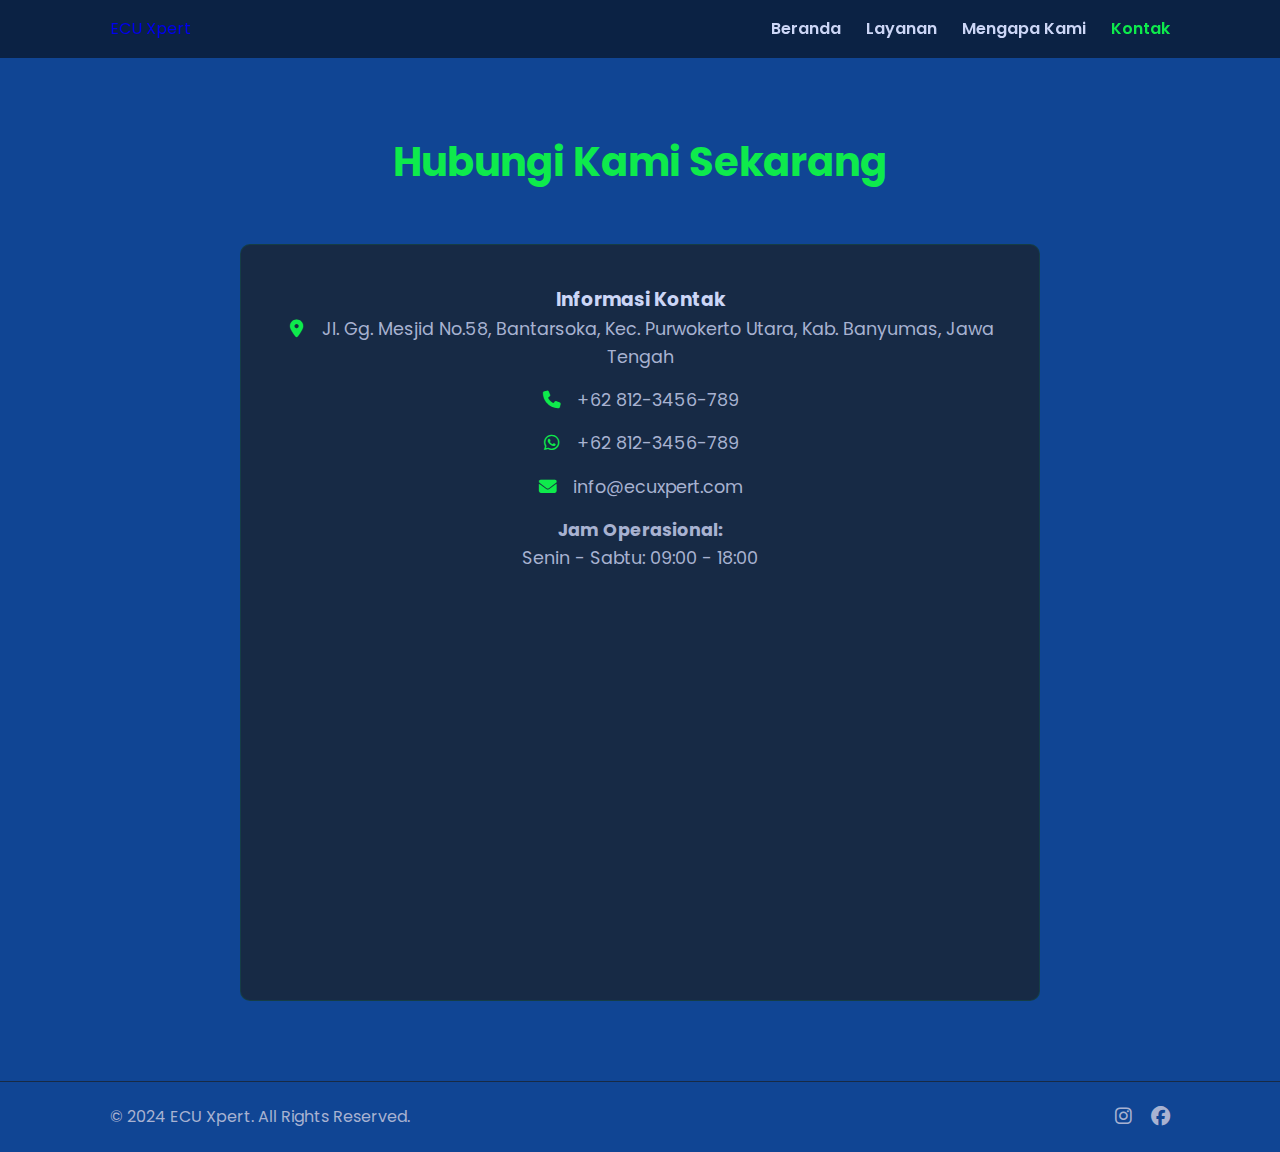
<file: kontak.html>
<!DOCTYPE html>
<html lang="id">
<head>
    <meta charset="UTF-8">
    <meta name="viewport" content="width=device-width, initial-scale=1.0">
    <title>Kontak - ECU Xpert</title>
    <link rel="stylesheet" href="style.css">
    <link rel="preconnect" href="https://fonts.googleapis.com">
    <link rel="preconnect" href="https://fonts.gstatic.com" crossorigin>
    <link href="https://fonts.googleapis.com/css2?family=Poppins:wght@400;600;700&display=swap" rel="stylesheet">
    <link rel="stylesheet" href="https://cdnjs.cloudflare.com/ajax/libs/font-awesome/6.4.0/css/all.min.css">
</head>
<body>

    <header>
        <div class="container">
            <a href="index.html" class="logo">ECU Xpert</a>
            <nav class="nav-links">
                <ul>
                    <li><a href="index.html">Beranda</a></li>
                    <li><a href="layanan.html">Layanan</a></li>
                    <li><a href="mengapa-kami.html">Mengapa Kami</a></li>
                    <li><a href="kontak.html" class="active">Kontak</a></li>
                </ul>
            </nav>
            <div class="hamburger">
                <span></span>
                <span></span>
                <span></span>
            </div>
        </div>
    </header>

    <main>
        <section class="section-padding">
            <div class="container fade-in">
                <h2>Hubungi Kami Sekarang</h2>
                <!-- Kontainer ini sekarang hanya berisi info kontak -->
                <div class="contact-wrapper">
                    <div class="contact-info">
                        <h3>Informasi Kontak</h3>
                        <p><i class="fas fa-map-marker-alt"></i> Jl. Gg. Mesjid No.58, Bantarsoka, Kec. Purwokerto Utara, Kab. Banyumas, Jawa Tengah</p>
                        <p><i class="fas fa-phone"></i> <a href="tel:+628123456789">+62 812-3456-789</a></p>
                        <p><i class="fab fa-whatsapp"></i> <a href="https://wa.me/628123456789" target="_blank">+62 812-3456-789</a></p>
                        <p><i class="fas fa-envelope"></i> info@ecuxpert.com</p>
                        <p><strong>Jam Operasional:</strong><br>Senin - Sabtu: 09:00 - 18:00</p>
                        
                        <div class="map">
                            <iframe src="https://www.google.com/maps/embed?pb=!1m18!1m12!1m3!1d3953.839411842941!2d109.2505752!3d-7.4192766!2m3!1f0!2f0!3f0!3m2!1i1024!2i768!4f13.1!3m3!1m2!1s0x2e655dfd2f22a485%3A0xb1a64b29207a6a43!2sService%20ECU%20Mobil%20(%20EcuXpert%20)!5e0!3m2!1sid!2sid!4v1678886400000!5m2!1sid!2sid" allowfullscreen="" loading="lazy" referrerpolicy="no-referrer-when-downgrade"></iframe>
                        </div>
                    </div>
                </div>
            </div>
        </section>
    </main>

    <footer>
        <div class="container">
            <p>&copy; 2024 ECU Xpert. All Rights Reserved.</p>
            <div class="social-links">
                <a href="#"><i class="fab fa-instagram"></i></a>
                <a href="#"><i class="fab fa-facebook"></i></a>
            </div>
        </div>
    </footer>

    <script src="script.js"></script>
</body>
</html>
</file>
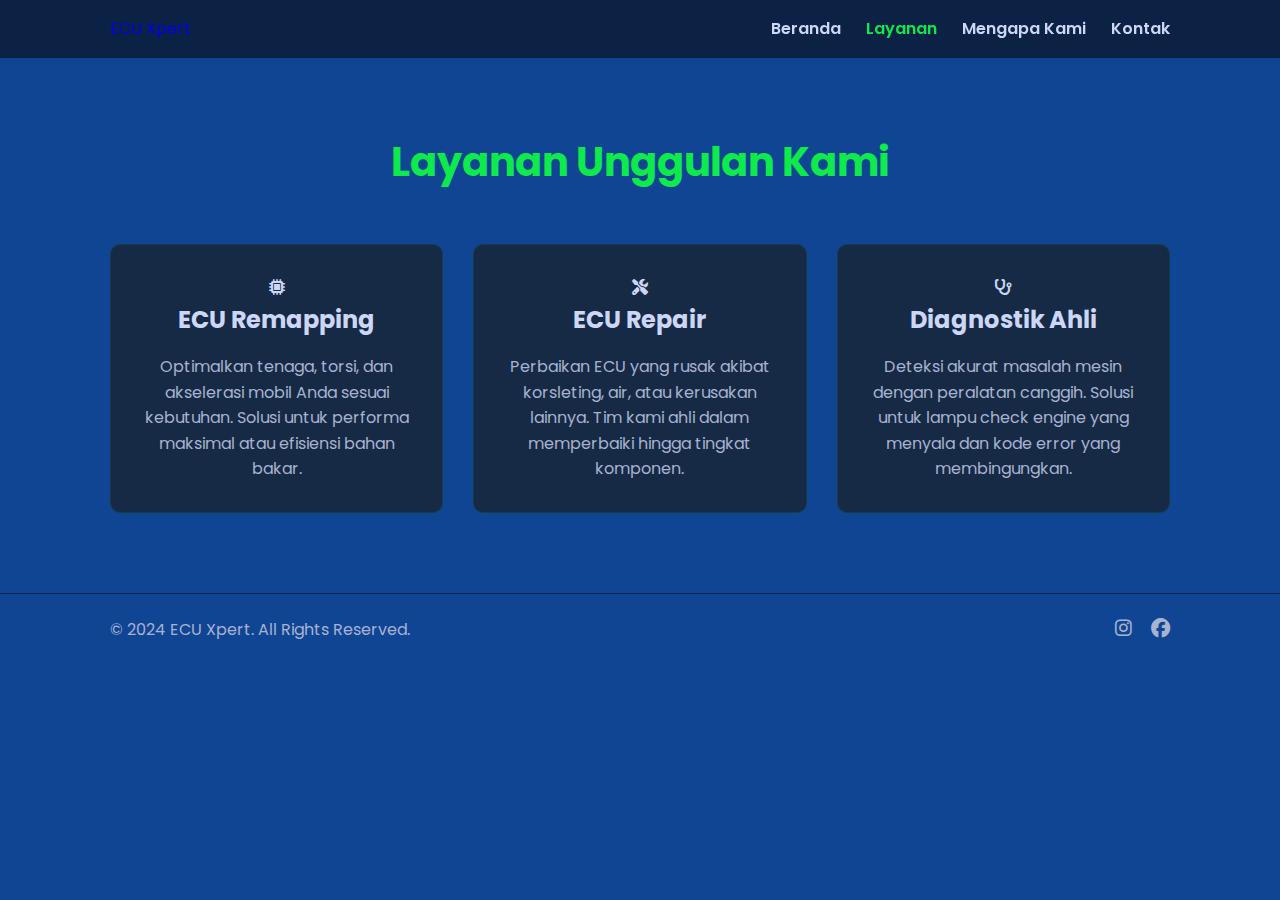
<file: layanan.html>
<!DOCTYPE html>
<html lang="id">
<head>
    <meta charset="UTF-8">
    <meta name="viewport" content="width=device-width, initial-scale=1.0">
    <title>Layanan - ECU Xpert</title>
    <link rel="stylesheet" href="style.css">
    <link rel="preconnect" href="https://fonts.googleapis.com">
    <link rel="preconnect" href="https://fonts.gstatic.com" crossorigin>
    <link href="https://fonts.googleapis.com/css2?family=Poppins:wght@400;600;700&display=swap" rel="stylesheet">
    <link rel="stylesheet" href="https://cdnjs.cloudflare.com/ajax/libs/font-awesome/6.4.0/css/all.min.css">
</head>
<body>

    <header>
        <div class="container">
            <a href="index.html" class="logo">ECU Xpert</a>
            <nav class="nav-links">
                <ul>
                    <li><a href="index.html">Beranda</a></li>
                    <li><a href="layanan.html" class="active">Layanan</a></li>
                    <li><a href="mengapa-kami.html">Mengapa Kami</a></li>
                    <li><a href="kontak.html">Kontak</a></li>
                </ul>
            </nav>
            <div class="hamburger">
                <span></span>
                <span></span>
                <span></span>
            </div>
        </div>
    </header>

    <main>
        <section class="section-padding">
            <div class="container fade-in">
                <h2>Layanan Unggulan Kami</h2>
                <div class="services-grid">
                    <div class="service-card">
                        <i class="fas fa-microchip"></i>
                        <h3>ECU Remapping</h3>
                        <p>Optimalkan tenaga, torsi, dan akselerasi mobil Anda sesuai kebutuhan. Solusi untuk performa maksimal atau efisiensi bahan bakar.</p>
                    </div>
                    <div class="service-card">
                        <i class="fas fa-tools"></i>
                        <h3>ECU Repair</h3>
                        <p>Perbaikan ECU yang rusak akibat korsleting, air, atau kerusakan lainnya. Tim kami ahli dalam memperbaiki hingga tingkat komponen.</p>
                    </div>
                    <div class="service-card">
                        <i class="fas fa-stethoscope"></i>
                        <h3>Diagnostik Ahli</h3>
                        <p>Deteksi akurat masalah mesin dengan peralatan canggih. Solusi untuk lampu check engine yang menyala dan kode error yang membingungkan.</p>
                    </div>
                </div>
            </div>
        </section>
    </main>

    <footer>
        <div class="container">
            <p>&copy; 2024 ECU Xpert. All Rights Reserved.</p>
            <div class="social-links">
                <a href="#"><i class="fab fa-instagram"></i></a>
                <a href="#"><i class="fab fa-facebook"></i></a>
            </div>
        </div>
    </footer>

    <script src="script.js"></script>
</body>
</html>
</file>
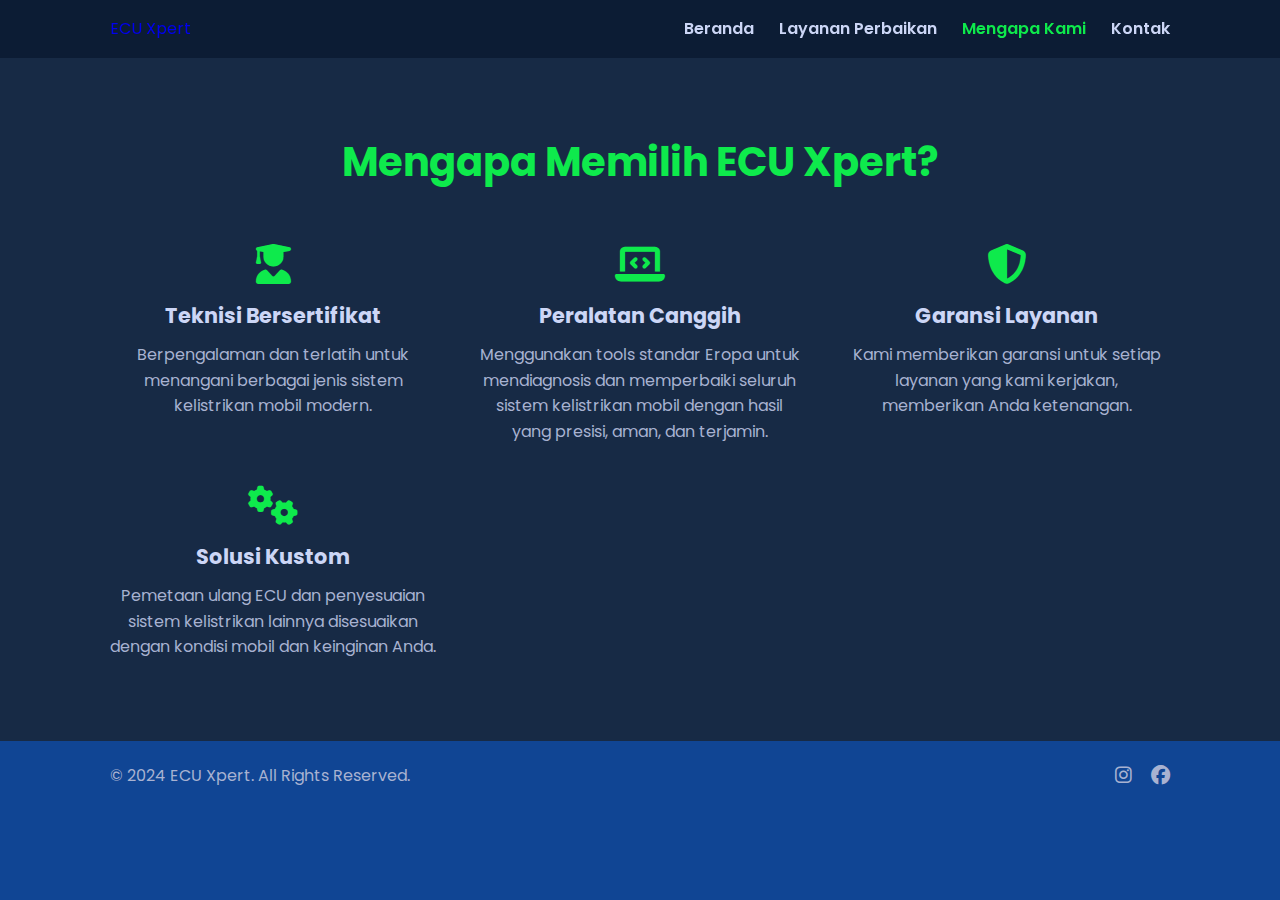
<file: mengapa-kami.html>
<!DOCTYPE html>
<html lang="id">
<head>
    <meta charset="UTF-8">
    <meta name="viewport" content="width=device-width, initial-scale=1.0">
    <title>Mengapa Kami - ECU Xpert</title>
    <meta name="description" content="Temukan alasan mempercayai ECU Xpert: teknisi bersertifikat, peralatan canggih, garansi layanan, dan solusi kustom untuk semua kebutuhan perbaikan kelistrikan mobil Anda.">
    <link rel="stylesheet" href="style.css">
    <link rel="preconnect" href="https://fonts.googleapis.com">
    <link rel="preconnect" href="https://fonts.gstatic.com" crossorigin>
    <link href="https://fonts.googleapis.com/css2?family=Poppins:wght@400;600;700&display=swap" rel="stylesheet">
    <link rel="stylesheet" href="https://cdnjs.cloudflare.com/ajax/libs/font-awesome/6.4.0/css/all.min.css">
</head>
<body>

    <header>
        <div class="container">
            <a href="index.html" class="logo">ECU Xpert</a>
            <nav class="nav-links">
                <ul>
                    <li><a href="index.html">Beranda</a></li>
                    <li><a href="layanan.html">Layanan Perbaikan</a></li>
                    <li><a href="mengapa-kami.html" class="active">Mengapa Kami</a></li>
                    <li><a href="kontak.html">Kontak</a></li>
                </ul>
            </nav>
            <div class="hamburger">
                <span></span>
                <span></span>
                <span></span>
            </div>
        </div>
    </header>

    <main>
        <section class="section-padding bg-dark">
            <div class="container fade-in">
                <h2>Mengapa Memilih ECU Xpert?</h2>
                <div class="why-us-grid">
                    <div class="why-us-item">
                        <i class="fas fa-user-graduate"></i>
                        <h4>Teknisi Bersertifikat</h4>
                        <p>Berpengalaman dan terlatih untuk menangani berbagai jenis sistem kelistrikan mobil modern.</p>
                    </div>
                    <div class="why-us-item">
                        <i class="fas fa-laptop-code"></i>
                        <h4>Peralatan Canggih</h4>
                        <p>Menggunakan tools standar Eropa untuk mendiagnosis dan memperbaiki seluruh sistem kelistrikan mobil dengan hasil yang presisi, aman, dan terjamin.</p>
                    </div>
                    <div class="why-us-item">
                        <i class="fas fa-shield-alt"></i>
                        <h4>Garansi Layanan</h4>
                        <p>Kami memberikan garansi untuk setiap layanan yang kami kerjakan, memberikan Anda ketenangan.</p>
                    </div>
                    <div class="why-us-item">
                        <i class="fas fa-cogs"></i>
                        <h4>Solusi Kustom</h4>
                        <p>Pemetaan ulang ECU dan penyesuaian sistem kelistrikan lainnya disesuaikan dengan kondisi mobil dan keinginan Anda.</p>
                    </div>
                </div>
            </div>
        </section>
    </main>

    <footer>
        <div class="container">
            <p>&copy; 2024 ECU Xpert. All Rights Reserved.</p>
            <div class="social-links">
                <a href="https://www.instagram.com/ecu.xpert?utm_source=ig_web_button_share_sheet&igsh=MXdpOGpqYWxvdDh0MQ=="><i class="fab fa-instagram"></i></a>
                <a href="https://www.facebook.com/share/1AH2q4ag5m/"><i class="fab fa-facebook"></i></a>
            </div>
        </div>
    </footer>

    <script src="script.js"></script>
</body>
</html>
</file>
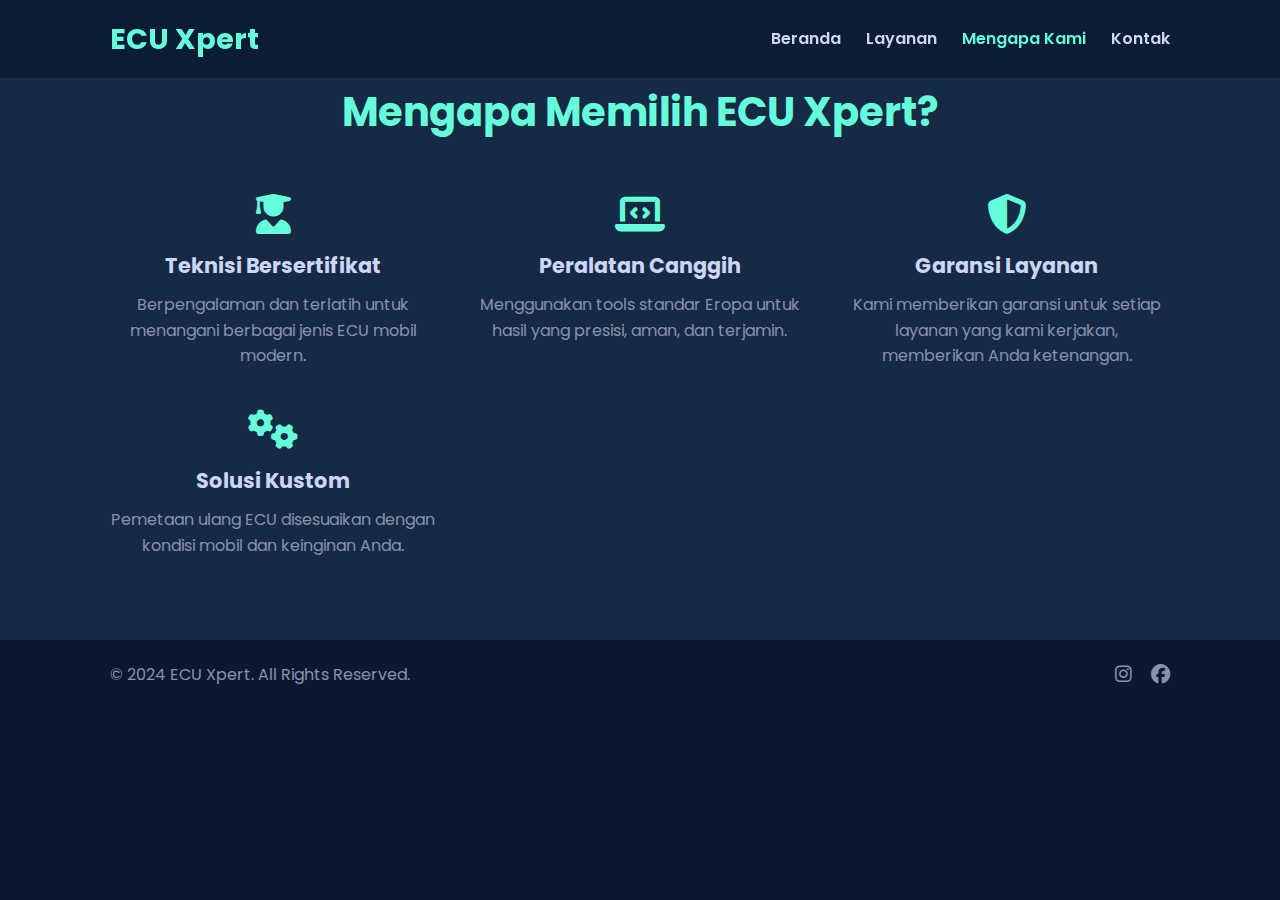
<file: ecu xpert/mengapa-kami.html>
<!DOCTYPE html>
<html lang="id">
<head>
    <meta charset="UTF-8">
    <meta name="viewport" content="width=device-width, initial-scale=1.0">
    <title>Mengapa Kami - ECU Xpert</title>
    <link rel="stylesheet" href="style.css">
    <link rel="preconnect" href="https://fonts.googleapis.com">
    <link rel="preconnect" href="https://fonts.gstatic.com" crossorigin>
    <link href="https://fonts.googleapis.com/css2?family=Poppins:wght@400;600;700&display=swap" rel="stylesheet">
    <link rel="stylesheet" href="https://cdnjs.cloudflare.com/ajax/libs/font-awesome/6.4.0/css/all.min.css">
</head>
<body>

    <header>
        <div class="container">
            <a href="index.html" class="logo">ECU Xpert</a>
            <nav class="nav-links">
                <ul>
                    <li><a href="index.html">Beranda</a></li>
                    <li><a href="layanan.html">Layanan</a></li>
                    <li><a href="mengapa-kami.html" class="active">Mengapa Kami</a></li>
                    <li><a href="kontak.html">Kontak</a></li>
                </ul>
            </nav>
            <div class="hamburger">
                <span></span>
                <span></span>
                <span></span>
            </div>
        </div>
    </header>

    <main>
        <section class="section-padding bg-dark">
            <div class="container fade-in">
                <h2>Mengapa Memilih ECU Xpert?</h2>
                <div class="why-us-grid">
                    <div class="why-us-item">
                        <i class="fas fa-user-graduate"></i>
                        <h4>Teknisi Bersertifikat</h4>
                        <p>Berpengalaman dan terlatih untuk menangani berbagai jenis ECU mobil modern.</p>
                    </div>
                    <div class="why-us-item">
                        <i class="fas fa-laptop-code"></i>
                        <h4>Peralatan Canggih</h4>
                        <p>Menggunakan tools standar Eropa untuk hasil yang presisi, aman, dan terjamin.</p>
                    </div>
                    <div class="why-us-item">
                        <i class="fas fa-shield-alt"></i>
                        <h4>Garansi Layanan</h4>
                        <p>Kami memberikan garansi untuk setiap layanan yang kami kerjakan, memberikan Anda ketenangan.</p>
                    </div>
                    <div class="why-us-item">
                        <i class="fas fa-cogs"></i>
                        <h4>Solusi Kustom</h4>
                        <p>Pemetaan ulang ECU disesuaikan dengan kondisi mobil dan keinginan Anda.</p>
                    </div>
                </div>
            </div>
        </section>
    </main>

    <footer>
        <div class="container">
            <p>&copy; 2024 ECU Xpert. All Rights Reserved.</p>
            <div class="social-links">
                <a href="#"><i class="fab fa-instagram"></i></a>
                <a href="#"><i class="fab fa-facebook"></i></a>
            </div>
        </div>
    </footer>

    <script src="script.js"></script>
</body>
</html>
</file>
<file: style.css>
/* --- Global Styles & Variables --- */
:root {
    --primary-color: #0eea4c; /* Cyan/Green - Warna Aksen Utama */
    --secondary-color: #104594; /* Dark Blue - Warna Background Utama */
    --card-bg: #172a45; /* Lighter Blue - Warna Background Kartu/Form */
    --text-color: #ccd6f6; /* Soft White - Warna Teks Utama */
    --text-light: #a8b2d1; /* Muted Blue - Warna Teks Sekunder */
    --font-family: 'Poppins', sans-serif;
}

* {
    margin: 0;
    padding: 0;
    box-sizing: border-box;
}

html {
    scroll-behavior: smooth;
}

body {
    font-family: var(--font-family);
    background-color: var(--secondary-color);
    color: var(--text-color);
    line-height: 1.6;
}

.container {
    max-width: 1100px;
    margin: 0 auto;
    padding: 0 20px;
}

.section-padding {
    padding: 80px 0;
}

h2 {
    text-align: center;
    font-size: 2.5rem;
    margin-bottom: 50px;
    margin-top: 50px;
    color: var(--primary-color);
}

.bg-dark {
    background-color: var(--card-bg);
}

/* --- Header & Navigation --- */
header {
    background: rgba(10, 25, 47, 0.8);
    backdrop-filter: blur(10px);
    padding: 1rem 0;
    position: fixed;
    width: 100%;
    top: 0;
    z-index: 1000;
    transition: background 0.3s ease;
}

header .container {
    display: flex;
    justify-content: space-between;
    align-items: center;
}

.logo {
    display: flex;
    align-items: center;
    text-decoration: none;
}

.logo-img {
    height: 50px; /* Sesuaikan dengan kebutuhan */
    width: auto;
    max-width: 180px; /* Maksimal lebar logo */
    transition: transform 0.3s ease;
}

.logo:hover .logo-img {
    transform: scale(1.05);
}

.nav-links ul {
    display: flex;
    list-style: none;
}

.nav-links ul li {
    margin-left: 25px;
}

.nav-links a {
    color: var(--text-color);
    text-decoration: none;
    font-weight: 600;
    transition: color 0.3s ease;
}

.nav-links a:hover, .nav-links a.active {
    color: var(--primary-color);
}

.hamburger {
    display: none;
    flex-direction: column;
    cursor: pointer;
}

.hamburger span {
    width: 25px;
    height: 3px;
    background-color: var(--text-color);
    margin: 3px 0;
    transition: 0.3s;
}

/* Animasi hamburger menjadi 'X' saat menu aktif */
.hamburger.toggle span:nth-child(1) {
    transform: rotate(-45deg) translate(-5px, 6px);
}
.hamburger.toggle span:nth-child(2) {
    opacity: 0;
}
.hamburger.toggle span:nth-child(3) {
    transform: rotate(45deg) translate(-5px, -6px);
}

/* --- Hero Section --- */
.hero {
    height: 100vh;
    background: linear-gradient(rgba(10, 25, 47, 0.8), rgba(10, 25, 47, 0.8)), url('https://images.unsplash.com/photo-1617654112368-307921291f42?q=80&w=2070') no-repeat center center/cover;
    display: flex;
    justify-content: center;
    align-items: center;
    text-align: center;
    padding: 0 20px;
}

.hero-content h1 {
    font-size: 3.5rem;
    font-weight: 700;
    margin-bottom: 1rem;
    color: var(--text-color);
}

.hero-content p {
    font-size: 1.2rem;
    max-width: 600px;
    margin: 0 auto 2rem auto;
    color: var(--text-light);
}

.cta-buttons .btn {
    margin: 0 10px;
}

/* --- Buttons --- */
.btn {
    display: inline-block;
    padding: 15px 30px;
    text-decoration: none;
    border-radius: 5px;
    font-weight: 600;
    transition: all 0.3s ease;
    cursor: pointer;
    border: none;
}

.btn-primary {
    background-color: var(--primary-color);
    color: var(--secondary-color);
}

.btn-primary:hover {
    background-color: #0bc985; /* Warna hijau yang sedikit lebih gelap */
    transform: translateY(-2px);
}

.btn-secondary {
    background-color: transparent;
    color: var(--text-color);
    border: 2px solid var(--primary-color);
}

.btn-secondary:hover {
    background-color: var(--primary-color);
    color: var(--secondary-color);
}

/* --- Services Section --- */
.services-grid {
    display: grid;
    grid-template-columns: repeat(auto-fit, minmax(300px, 1fr));
    gap: 30px;
}

.service-card {
    background: var(--card-bg);
    padding: 30px;
    border-radius: 10px;
    text-align: center;
    transition: transform 0.3s ease, box-shadow 0.3s ease;
    border: 1px solid rgba(14, 234, 76, 0.1);
}

.service-card:hover {
    transform: translateY(-10px);
    box-shadow: 0 10px 20px rgba(14, 234, 76, 0.2);
}

/* Cari kode .service-card i di style.css dan ganti dengan ini */
.service-card img {
    width: 240px;       /* Atur lebar gambar */
    height: 180px;      /* Atur tinggi gambar agar seragam */
    object-fit: contain; /* Mencegah gambar terdistorsi */
    margin-bottom: 10px;
    /* Tidak perlu 'color' atau 'font-size' lagi */
}

.service-card h3 {
    font-size: 1.5rem;
    margin-bottom: 15px;
    color: var(--text-color);
}

.service-card p {
    color: var(--text-light);
}

/* --- Why Us Section --- */
.why-us-grid {
    display: grid;
    grid-template-columns: repeat(auto-fit, minmax(250px, 1fr));
    gap: 40px;
    text-align: center;
}

.why-us-item i {
    font-size: 2.5rem;
    color: var(--primary-color);
    margin-bottom: 15px;
}

.why-us-item h4 {
    font-size: 1.3rem;
    margin-bottom: 10px;
    color: var(--text-color);
}

.why-us-item p {
    color: var(--text-light);
}

/* --- Contact Section --- */
.contact-wrapper {
    display: grid;
    grid-template-columns: 1fr;
    max-width: 800px;
    margin: 0 auto;
    text-align: center;
}

.contact-info {
    background: var(--card-bg);
    padding: 40px;
    border-radius: 10px;
    border: 1px solid rgba(14, 234, 76, 0.1);
}

.contact-info p, .contact-info a {
    color: var(--text-light);
    margin-bottom: 15px;
    text-decoration: none;
    font-size: 1.1rem;
}

.contact-info a:hover {
    color: var(--primary-color);
}

.contact-info i {
    color: var(--primary-color);
    margin-right: 10px;
    width: 20px;
}

.map {
    margin-top: 30px;
    border-radius: 10px;
    overflow: hidden;
}

.map iframe {
    width: 100%;
    height: 350px;
    border: 0;
}

/* --- Profil & Dokumentasi --- */
.profile-content {
    text-align: center;
    max-width: 800px;
    margin: 0 auto 80px auto;
}

.profile-content p {
    font-size: 1.1rem;
    color: var(--text-light);
    margin-bottom: 30px;
}

.gallery-title {
    text-align: center;
    font-size: 2rem;
    margin-bottom: 40px;
    color: var(--text-color);
}

.documentation-gallery {
    display: grid;
    grid-template-columns: repeat(3, 1fr);
    gap: 25px;
}

.documentation-gallery figure {
    margin: 0;
    overflow: hidden;
    border-radius: 10px;
    box-shadow: 0 5px 20px rgba(0, 0, 0, 0.3);
    transition: transform 0.3s ease, box-shadow 0.3s ease;
    cursor: pointer;
}

.documentation-gallery figure:hover {
    transform: scale(1.03);
    box-shadow: 0 8px 25px rgba(14, 234, 76, 0.2);
}

.documentation-gallery img {
    width: 100%;
    height: 250px;
    object-fit: cover;
    display: block;
}

/* --- Video Gallery --- */
.video-wrapper {
  display: flex;
  justify-content: center;
  align-items: flex-start;
  flex-wrap: wrap;
  gap: 20px;
}

/* Gaya utama embed IG */
.video-wrapper blockquote.instagram-media {
  width: 45% !important;
  max-width: 400px !important;
  aspect-ratio: 9 / 16;
  overflow: hidden;
  border-radius: 20px;
  box-shadow: 0 5px 20px rgba(0, 0, 0, 0.3);
  margin: 0 auto !important;
}

/* Paksa isi penuh tanpa ruang putih */
.video-wrapper blockquote.instagram-media iframe {
  width: 100% !important;
  height: 100% !important;
  object-fit: cover;
  border: none;
}

/* Tablet */
@media (max-width: 992px) {
  .video-wrapper blockquote.instagram-media {
    width: 48% !important;
  }
}

/* Mobile */
@media (max-width: 768px) {
  .video-wrapper {
    flex-direction: column;
    align-items: center;
  }

  .video-wrapper blockquote.instagram-media {
    width: 90% !important;
    max-width: 350px !important;
    aspect-ratio: 9 / 16;
  }
}

/* HP kecil */
@media (max-width: 480px) {
  .video-wrapper blockquote.instagram-media {
    width: 100% !important;
    max-width: 300px !important;
  }
}



/* --- Footer --- */
footer {
    background: var(--secondary-color);
    color: var(--text-light);
    text-align: center;
    padding: 20px 0;
    border-top: 1px solid var(--card-bg);
}

footer .container {
    display: flex;
    justify-content: space-between;
    align-items: center;
}

.social-links a {
    color: var(--text-light);
    margin-left: 15px;
    font-size: 1.2rem;
    transition: color 0.3s ease;
}

.social-links a:hover {
    color: var(--primary-color);
}

/* --- Animations --- */
.fade-in {
    opacity: 0;
    transform: translateY(30px);
    transition: opacity 0.6s ease-out, transform 0.6s ease-out;
}

.fade-in.visible {
    opacity: 1;
    transform: translateY(0);
}

/* --- Responsive Design --- */
@media (max-width: 768px) {
    .hamburger {
        display: flex;
    }

    .nav-links {
        position: fixed;
        left: -100%;
        top: 70px;
        flex-direction: column;
        background-color: rgba(10, 25, 47, 0.95);
        width: 100%;
        text-align: center;
        transition: 0.3s;
        padding: 20px 0;
    }

    .nav-links ul {
        flex-direction: column;
    }

    .nav-links ul li {
        margin: 15px 0;
    }

    .nav-links.active {
        left: 0;
    }

    .hero-content h1 {
        font-size: 2.5rem;
    }
    
    .hero-content p {
        font-size: 1rem;
    }

    .cta-buttons .btn {
        display: block;
        width: 80%;
        margin: 10px auto;
    }

    .contact-wrapper {
        max-width: 100%;
    }

    .documentation-gallery {
        grid-template-columns: 1fr;
    }

    footer .container {
        flex-direction: column;
    }
    
    footer p {
        margin-bottom: 10px;
    }
}
</file>
<file: ecu xpert/style.css>
/* --- Global Styles & Variables --- */
:root {
    --primary-color: #64ffda; /* Cyan/Green - Warna Aksen Utama */
    --secondary-color: #0a192f; /* Dark Blue - Warna Background Utama */
    --card-bg: #172a45; /* Lighter Blue - Warna Background Kartu/Form */
    --text-color: #ccd6f6; /* Soft White - Warna Teks Utama */
    --text-light: #8892b0; /* Muted Blue - Warna Teks Sekunder */
    --font-family: 'Poppins', sans-serif;
}

* {
    margin: 0;
    padding: 0;
    box-sizing: border-box;
}

html {
    scroll-behavior: smooth;
}

body {
    font-family: var(--font-family);
    background-color: var(--secondary-color);
    color: var(--text-color);
    line-height: 1.6;
}

.container {
    max-width: 1100px;
    margin: 0 auto;
    padding: 0 20px;
}

.section-padding {
    padding: 80px 0;
}

h2 {
    text-align: center;
    font-size: 2.5rem;
    margin-bottom: 50px;
    color: var(--primary-color);
}

.bg-dark {
    background-color: var(--card-bg);
}

/* --- Header & Navigation --- */
header {
    background: rgba(10, 25, 47, 0.8);
    backdrop-filter: blur(10px);
    padding: 1rem 0;
    position: fixed;
    width: 100%;
    top: 0;
    z-index: 1000;
    transition: background 0.3s ease;
}

header .container {
    display: flex;
    justify-content: space-between;
    align-items: center;
}

.logo {
    font-size: 1.8rem;
    font-weight: 700;
    color: var(--primary-color);
    text-decoration: none;
}

.nav-links ul {
    display: flex;
    list-style: none;
}

.nav-links ul li {
    margin-left: 25px;
}

.nav-links a {
    color: var(--text-color);
    text-decoration: none;
    font-weight: 600;
    transition: color 0.3s ease;
}

.nav-links a:hover, .nav-links a.active {
    color: var(--primary-color);
}

.hamburger {
    display: none;
    flex-direction: column;
    cursor: pointer;
}

.hamburger span {
    width: 25px;
    height: 3px;
    background-color: var(--text-color);
    margin: 3px 0;
    transition: 0.3s;
}

/* --- Hero Section --- */
.hero {
    height: 100vh;
    background: linear-gradient(rgba(10, 25, 47, 0.8), rgba(10, 25, 47, 0.8)), url('https://images.unsplash.com/photo-1617654112368-307921291f42?q=80&w=2070') no-repeat center center/cover;
    display: flex;
    justify-content: center;
    align-items: center;
    text-align: center;
    padding: 0 20px;
}

.hero-content h1 {
    font-size: 3.5rem;
    font-weight: 700;
    margin-bottom: 1rem;
    color: var(--text-color);
}

.hero-content p {
    font-size: 1.2rem;
    max-width: 600px;
    margin: 0 auto 2rem auto;
    color: var(--text-light);
}

.cta-buttons .btn {
    margin: 0 10px;
}

/* --- Buttons --- */
.btn {
    display: inline-block;
    padding: 15px 30px;
    text-decoration: none;
    border-radius: 5px;
    font-weight: 600;
    transition: all 0.3s ease;
    cursor: pointer;
    border: none;
}

.btn-primary {
    background-color: var(--primary-color);
    color: var(--secondary-color);
}

.btn-primary:hover {
    background-color: #4dccbe;
    transform: translateY(-2px);
}

.btn-secondary {
    background-color: transparent;
    color: var(--text-color);
    border: 2px solid var(--primary-color);
}

.btn-secondary:hover {
    background-color: var(--primary-color);
    color: var(--secondary-color);
}

/* --- Services Section (Halaman Layanan) --- */
.services-grid {
    display: grid;
    grid-template-columns: repeat(auto-fit, minmax(300px, 1fr));
    gap: 30px;
}

.service-card {
    background: var(--card-bg);
    padding: 30px;
    border-radius: 10px;
    text-align: center;
    transition: transform 0.3s ease, box-shadow 0.3s ease;
    border: 1px solid rgba(100, 255, 218, 0.1);
}

.service-card:hover {
    transform: translateY(-10px);
    box-shadow: 0 10px 20px rgba(100, 255, 218, 0.1);
}

.service-card i {
    font-size: 3rem;
    color: var(--primary-color);
    margin-bottom: 20px;
}

.service-card h3 {
    font-size: 1.5rem;
    margin-bottom: 15px;
    color: var(--text-color);
}

.service-card p {
    color: var(--text-light);
}

/* --- Why Us Section (Halaman Mengapa Kami) --- */
.why-us-grid {
    display: grid;
    grid-template-columns: repeat(auto-fit, minmax(250px, 1fr));
    gap: 40px;
    text-align: center;
}

.why-us-item i {
    font-size: 2.5rem;
    color: var(--primary-color);
    margin-bottom: 15px;
}

.why-us-item h4 {
    font-size: 1.3rem;
    margin-bottom: 10px;
    color: var(--text-color);
}

.why-us-item p {
    color: var(--text-light);
}

/* --- Contact Section (Halaman Kontak) --- */
.contact-wrapper {
    display: grid;
    grid-template-columns: 1fr;
    max-width: 800px;
    margin: 0 auto;
    text-align: center;
}

.contact-info {
    background: var(--card-bg);
    padding: 40px;
    border-radius: 10px;
    border: 1px solid rgba(100, 255, 218, 0.1);
}

.contact-info p, .contact-info a {
    color: var(--text-light);
    margin-bottom: 15px;
    text-decoration: none;
    font-size: 1.1rem;
}

.contact-info a:hover {
    color: var(--primary-color);
}

.contact-info i {
    color: var(--primary-color);
    margin-right: 10px;
    width: 20px;
}

.map {
    margin-top: 30px;
    border-radius: 10px;
    overflow: hidden;
}

.map iframe {
    width: 100%;
    height: 350px;
    border: 0;
}

/* --- Profil & Dokumentasi (Halaman Beranda) --- */
.profile-content {
    text-align: center;
    max-width: 800px;
    margin: 0 auto 80px auto;
}

.profile-content p {
    font-size: 1.1rem;
    color: var(--text-light);
    margin-bottom: 30px;
}

.gallery-title {
    text-align: center;
    font-size: 2rem;
    margin-bottom: 40px;
    color: var(--text-color);
}

.documentation-gallery {
    display: grid;
    grid-template-columns: repeat(3, 1fr); /* 3 kolom di desktop */
    gap: 25px;
}

.documentation-gallery figure {
    margin: 0;
    overflow: hidden;
    border-radius: 10px;
    box-shadow: 0 5px 20px rgba(0, 0, 0, 0.3);
    transition: transform 0.3s ease, box-shadow 0.3s ease;
    cursor: pointer;
}

.documentation-gallery figure:hover {
    transform: scale(1.03);
    box-shadow: 0 8px 25px rgba(100, 255, 218, 0.2);
}

.documentation-gallery img {
    width: 100%;
    height: 250px;
    object-fit: cover;
    display: block;
}

/* --- Footer --- */
footer {
    background: var(--secondary-color);
    color: var(--text-light);
    text-align: center;
    padding: 20px 0;
    border-top: 1px solid var(--card-bg);
}

footer .container {
    display: flex;
    justify-content: space-between;
    align-items: center;
}

.social-links a {
    color: var(--text-light);
    margin-left: 15px;
    font-size: 1.2rem;
    transition: color 0.3s ease;
}

.social-links a:hover {
    color: var(--primary-color);
}

/* --- Animations --- */
.fade-in {
    opacity: 0;
    transform: translateY(30px);
    transition: opacity 0.6s ease-out, transform 0.6s ease-out;
}

.fade-in.visible {
    opacity: 1;
    transform: translateY(0);
}

/* --- Responsive Design --- */
@media (max-width: 768px) {
    .hamburger {
        display: flex;
    }

    .nav-links {
        position: fixed;
        left: -100%;
        top: 70px;
        flex-direction: column;
        background-color: rgba(10, 25, 47, 0.95);
        width: 100%;
        text-align: center;
        transition: 0.3s;
        padding: 20px 0;
    }

    .nav-links ul {
        flex-direction: column;
    }

    .nav-links ul li {
        margin: 15px 0;
    }

    .nav-links.active {
        left: 0;
    }

    .hero-content h1 {
        font-size: 2.5rem;
    }
    
    .hero-content p {
        font-size: 1rem;
    }

    .cta-buttons .btn {
        display: block;
        width: 80%;
        margin: 10px auto;
    }

    .contact-wrapper {
        max-width: 100%;
    }

    .documentation-gallery {
        grid-template-columns: 1fr; /* 1 kolom di mobile */
    }

    footer .container {
        flex-direction: column;
    }
    
    footer p {
        margin-bottom: 10px;
    }
}


/* ========================================= */
/* --- STYLE UNTUK VIDEO GALLERY (EMBED) --- */
/* ========================================= */

.video-gallery {
    display: grid;
    grid-template-columns: repeat(2, 1fr); /* 2 kolom di desktop */
    gap: 25px;
}

.video-item {
    /* Instagram embed sudah responsif, tapi kita beri sedikit style */
    border-radius: 10px;
    overflow: hidden;
    box-shadow: 0 5px 20px rgba(0, 0, 0, 0.3);
}

/* Responsive untuk video gallery */
@media (max-width: 768px) {
    .video-gallery {
        grid-template-columns: 1fr; /* 1 kolom di mobile */
    }
}
</file>
